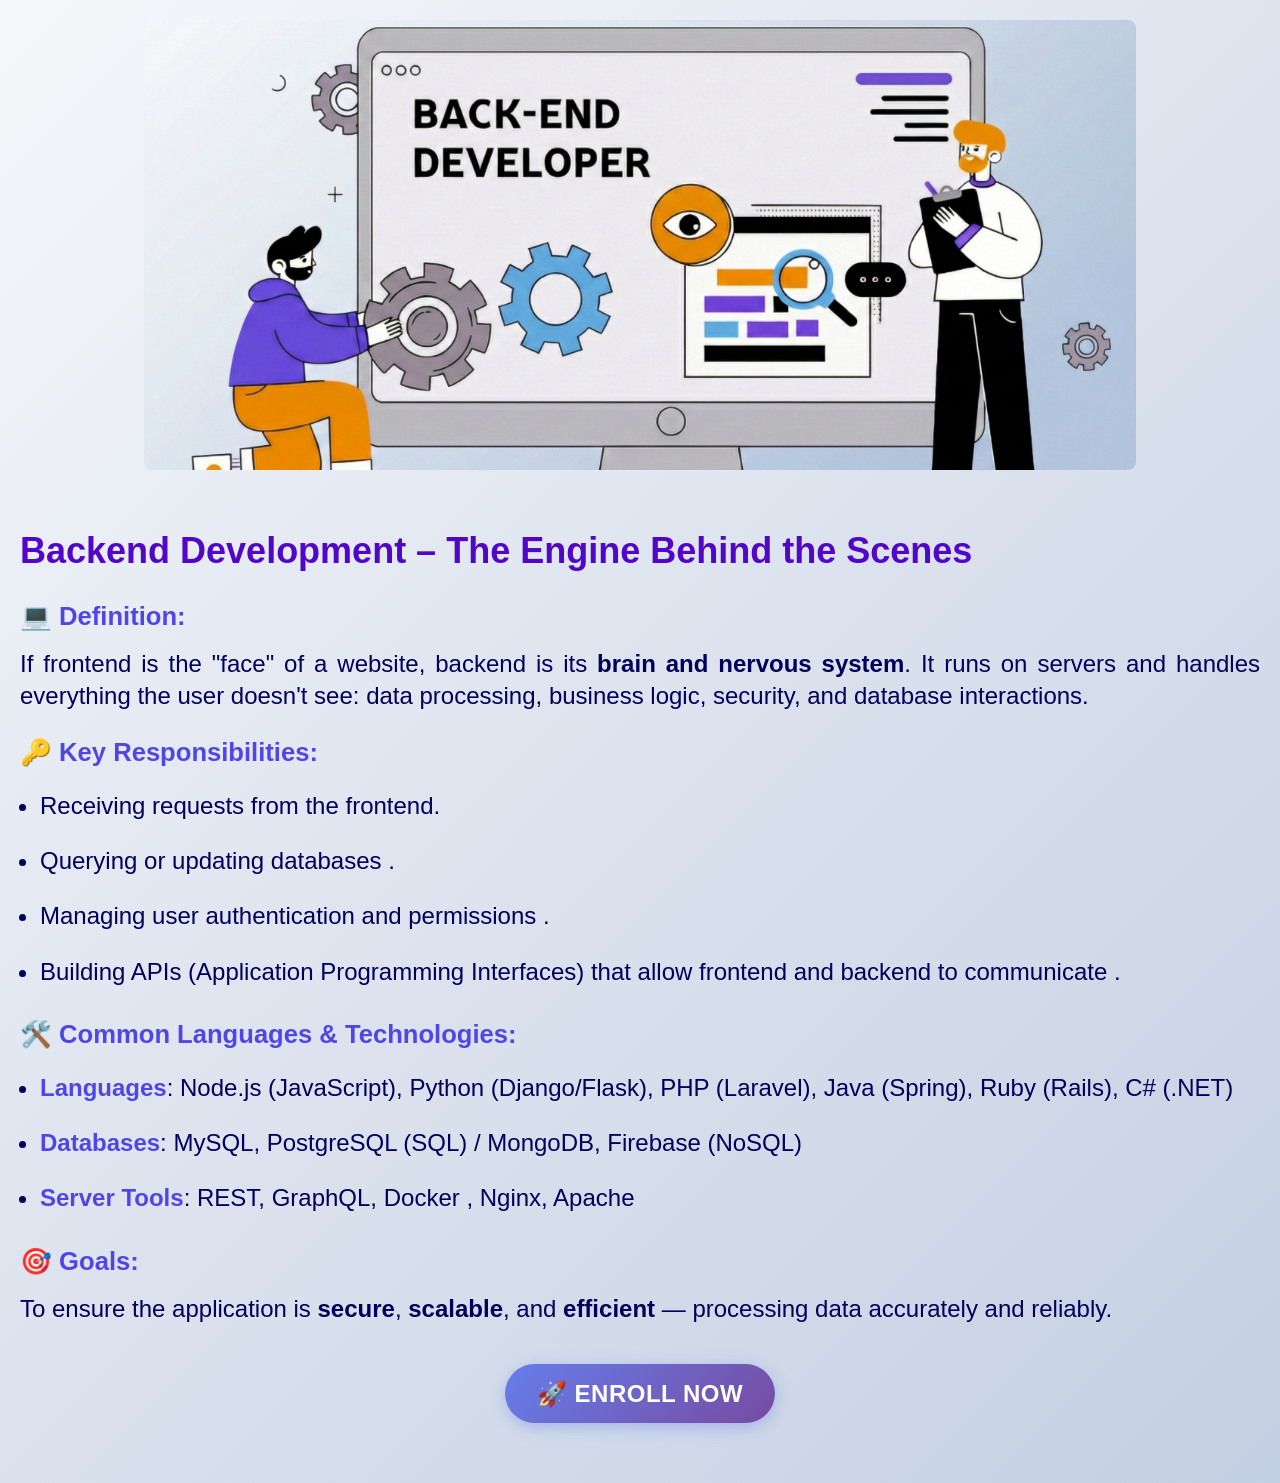
<file: Backend.html>
<!DOCTYPE html>
<html lang="en">
<head>
    <meta charset="UTF-8">
    <meta name="viewport" content="width=device-width, initial-scale=1.0">
    <title>Backend Development</title>
    <link rel="stylesheet" href="CSS/style.css">
</head>
<body class="inner-page-body">

    <div class="inner-hero">
        <img src="Images/p2.png" alt="Backend Development" title="Backend Development" loading="eager">
    </div>
    <br>
    <div>
        <h2>Backend Development – The Engine Behind the Scenes</h2>
        <h3>💻 Definition:</h3>
        <p>
            If frontend is the "face" of a website, backend is its <strong>brain and nervous system</strong>. 
            It runs on servers and handles everything the user doesn't see: data processing, business logic, 
            security, and database interactions.
        </p>

        <h3>🔑 Key Responsibilities:</h3>
        <ul>
            <li>Receiving requests from the frontend.</li>
            <li>Querying or updating databases .</li>
            <li>Managing user authentication and permissions .</li>
            <li>Building APIs (Application Programming Interfaces) that allow frontend and backend to communicate .</li>
        </ul>

        <h3>🛠️ Common Languages & Technologies:</h3>
        <ul>
            <li><strong>Languages</strong>: Node.js (JavaScript), Python (Django/Flask), PHP (Laravel), Java (Spring), Ruby (Rails), C# (.NET)</li>
            <li><strong>Databases</strong>: MySQL, PostgreSQL (SQL)  / MongoDB, Firebase (NoSQL)</li>
            <li><strong>Server Tools</strong>: REST, GraphQL, Docker , Nginx, Apache</li>
        </ul>

        <h3>🎯 Goals:</h3>
        <p>
            To ensure the application is <strong>secure</strong>, <strong>scalable</strong>, and <strong>efficient</strong> — 
            processing data accurately and reliably.
        </p>

        <div class="enroll-wrapper">
            <a href="#" class="enroll-btn">🚀 Enroll Now</a>
        </div>
    </div>

</body>
</html>
</file>
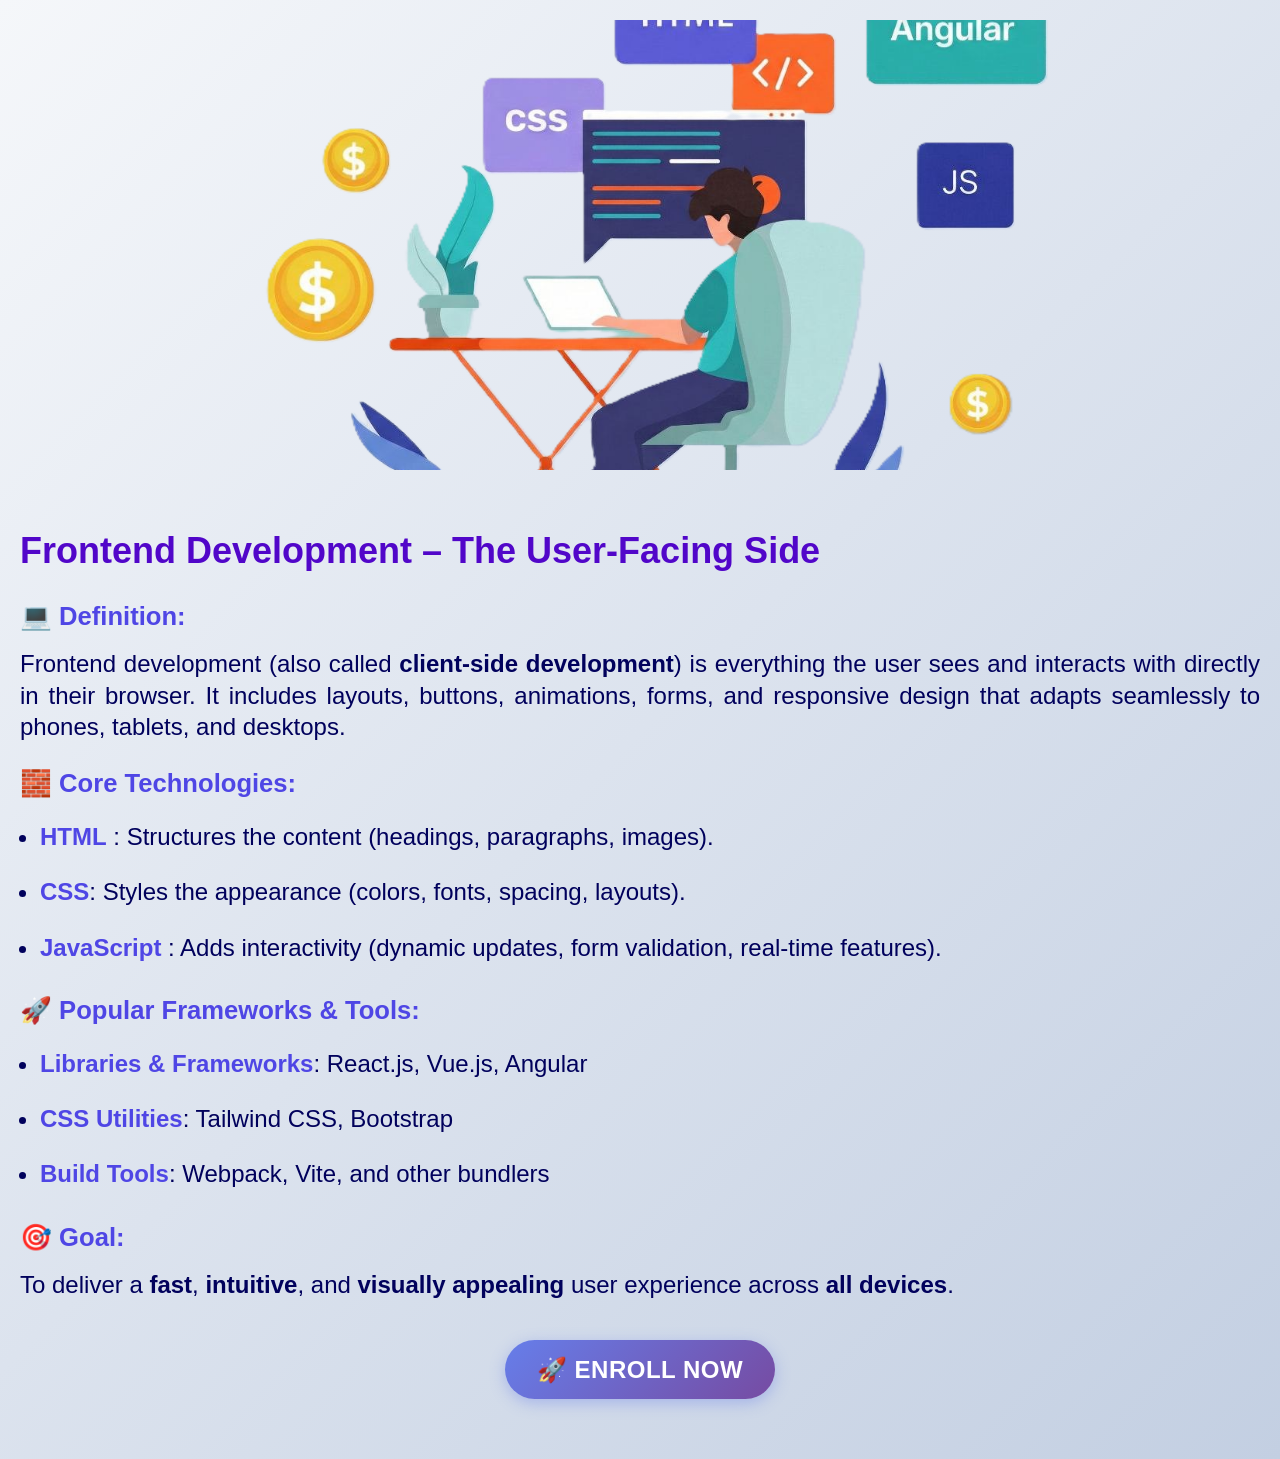
<file: Frontend.html>
<!DOCTYPE html>
<html lang="en">
<head>
    <meta charset="UTF-8">
    <meta name="viewport" content="width=device-width, initial-scale=1.0">
    <title>Frontend Development</title>
    <link rel="stylesheet" href="CSS/style.css">
</head>
<body class="inner-page-body">

    <div class="inner-hero">
        <img src="Images/p1.png" alt="Frontend Development" title="Frontend Development" loading="eager">
    </div>
    <br>
    <div>
        <h2>Frontend Development – The User-Facing Side</h2>
        <h3>💻 Definition:</h3>
        <p>
            Frontend development (also called <strong>client-side development</strong>) is everything the user sees and interacts with directly in their browser.
            It includes layouts, buttons, animations, forms, and responsive design that adapts seamlessly to phones, tablets, and desktops.
        </p>

        <h3>🧱 Core Technologies:</h3>
        <ul>
            <li><strong>HTML</strong> : Structures the content (headings, paragraphs, images).</li>
            <li><strong>CSS</strong>: Styles the appearance (colors, fonts, spacing, layouts).</li>
            <li><strong>JavaScript</strong> : Adds interactivity (dynamic updates, form validation, real-time features).</li>
        </ul>

        <h3>🚀 Popular Frameworks & Tools:</h3>
        <ul>
            <li><strong>Libraries & Frameworks</strong>: React.js, Vue.js, Angular</li>
            <li><strong>CSS Utilities</strong>: Tailwind CSS, Bootstrap</li>
            <li><strong>Build Tools</strong>: Webpack, Vite, and other bundlers </li>
        </ul>
        <h3>🎯 Goal:</h3>
        <p>
            To deliver a <strong>fast</strong>, <strong>intuitive</strong>, and <strong>visually appealing</strong> user experience across <strong>all devices</strong>.
        </p>

        <div class="enroll-wrapper">
            <a href="#" class="enroll-btn">🚀 Enroll Now</a>
        </div>
    </div>

</body>
</html>
</file>
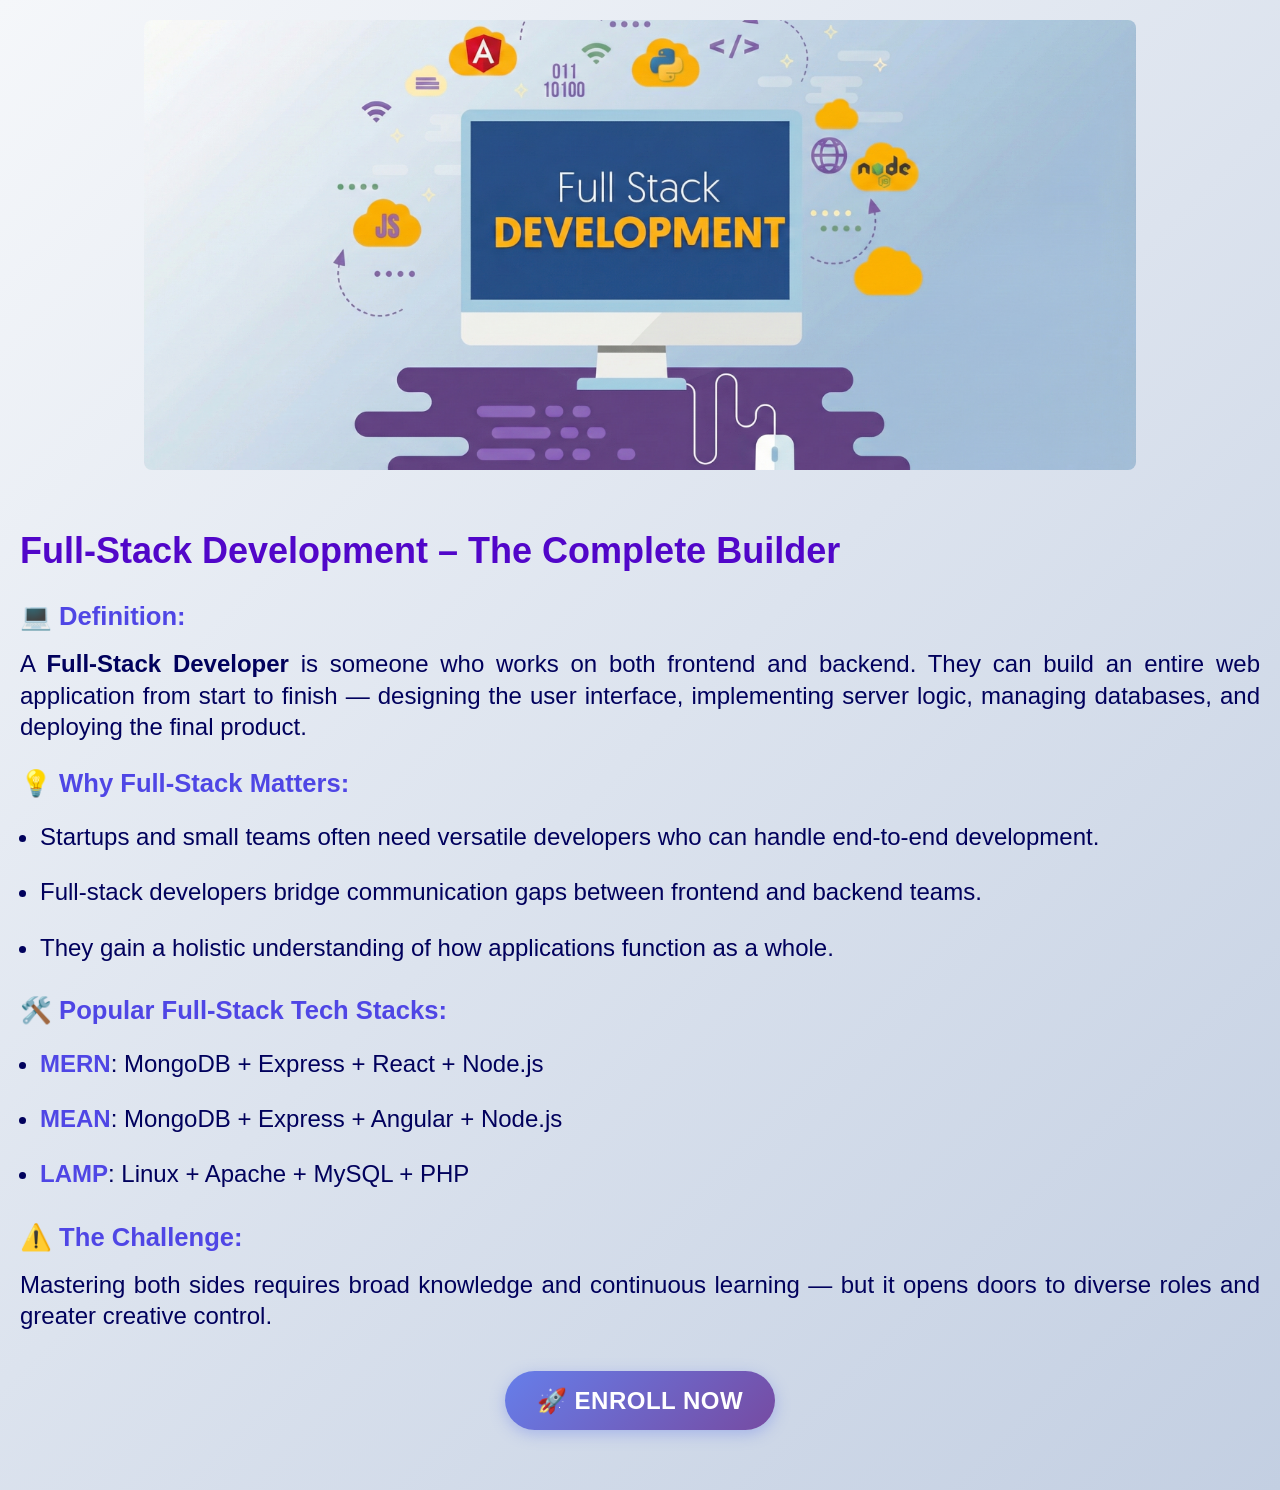
<file: Fullstack.html>
<!DOCTYPE html>
<html lang="en">
<head>
    <meta charset="UTF-8">
    <meta name="viewport" content="width=device-width, initial-scale=1.0">
    <title>Full-Stack Development</title>
    <link rel="stylesheet" href="CSS/style.css">
</head>
<body class="inner-page-body">

    <div class="inner-hero">
        <img src="Images/p3.png" alt="Full-Stack Development" title="Full-Stack Development"  loading="eager">
    </div>
    <br>
    <div>
        <h2>Full-Stack Development – The Complete Builder</h2>
        <h3>💻 Definition:</h3>
        <p>
            A <strong>Full-Stack Developer</strong> is someone who works on both frontend and backend. 
            They can build an entire web application from start to finish — designing the user interface, 
            implementing server logic, managing databases, and deploying the final product.
        </p>

        <h3>💡 Why Full-Stack Matters:</h3>
        <ul>
            <li>Startups and small teams often need versatile developers who can handle end-to-end development.</li>
            <li>Full-stack developers bridge communication gaps between frontend and backend teams.</li>
            <li>They gain a holistic understanding of how applications function as a whole.</li>
        </ul>

        <h3>🛠️ Popular Full-Stack Tech Stacks:</h3>
        <ul>
            <li><strong>MERN</strong>: MongoDB + Express + React + Node.js</li>
            <li><strong>MEAN</strong>: MongoDB + Express + Angular + Node.js</li>
            <li><strong>LAMP</strong>: Linux + Apache + MySQL + PHP</li>
        </ul>

        <h3>⚠️ The Challenge:</h3>
        <p>
            Mastering both sides requires broad knowledge and continuous learning — but it opens doors to 
            diverse roles and greater creative control.
        </p>

        <div class="enroll-wrapper">
            <a href="#" class="enroll-btn">🚀 Enroll Now</a>
        </div>
    </div>

</body>
</html>
</file>
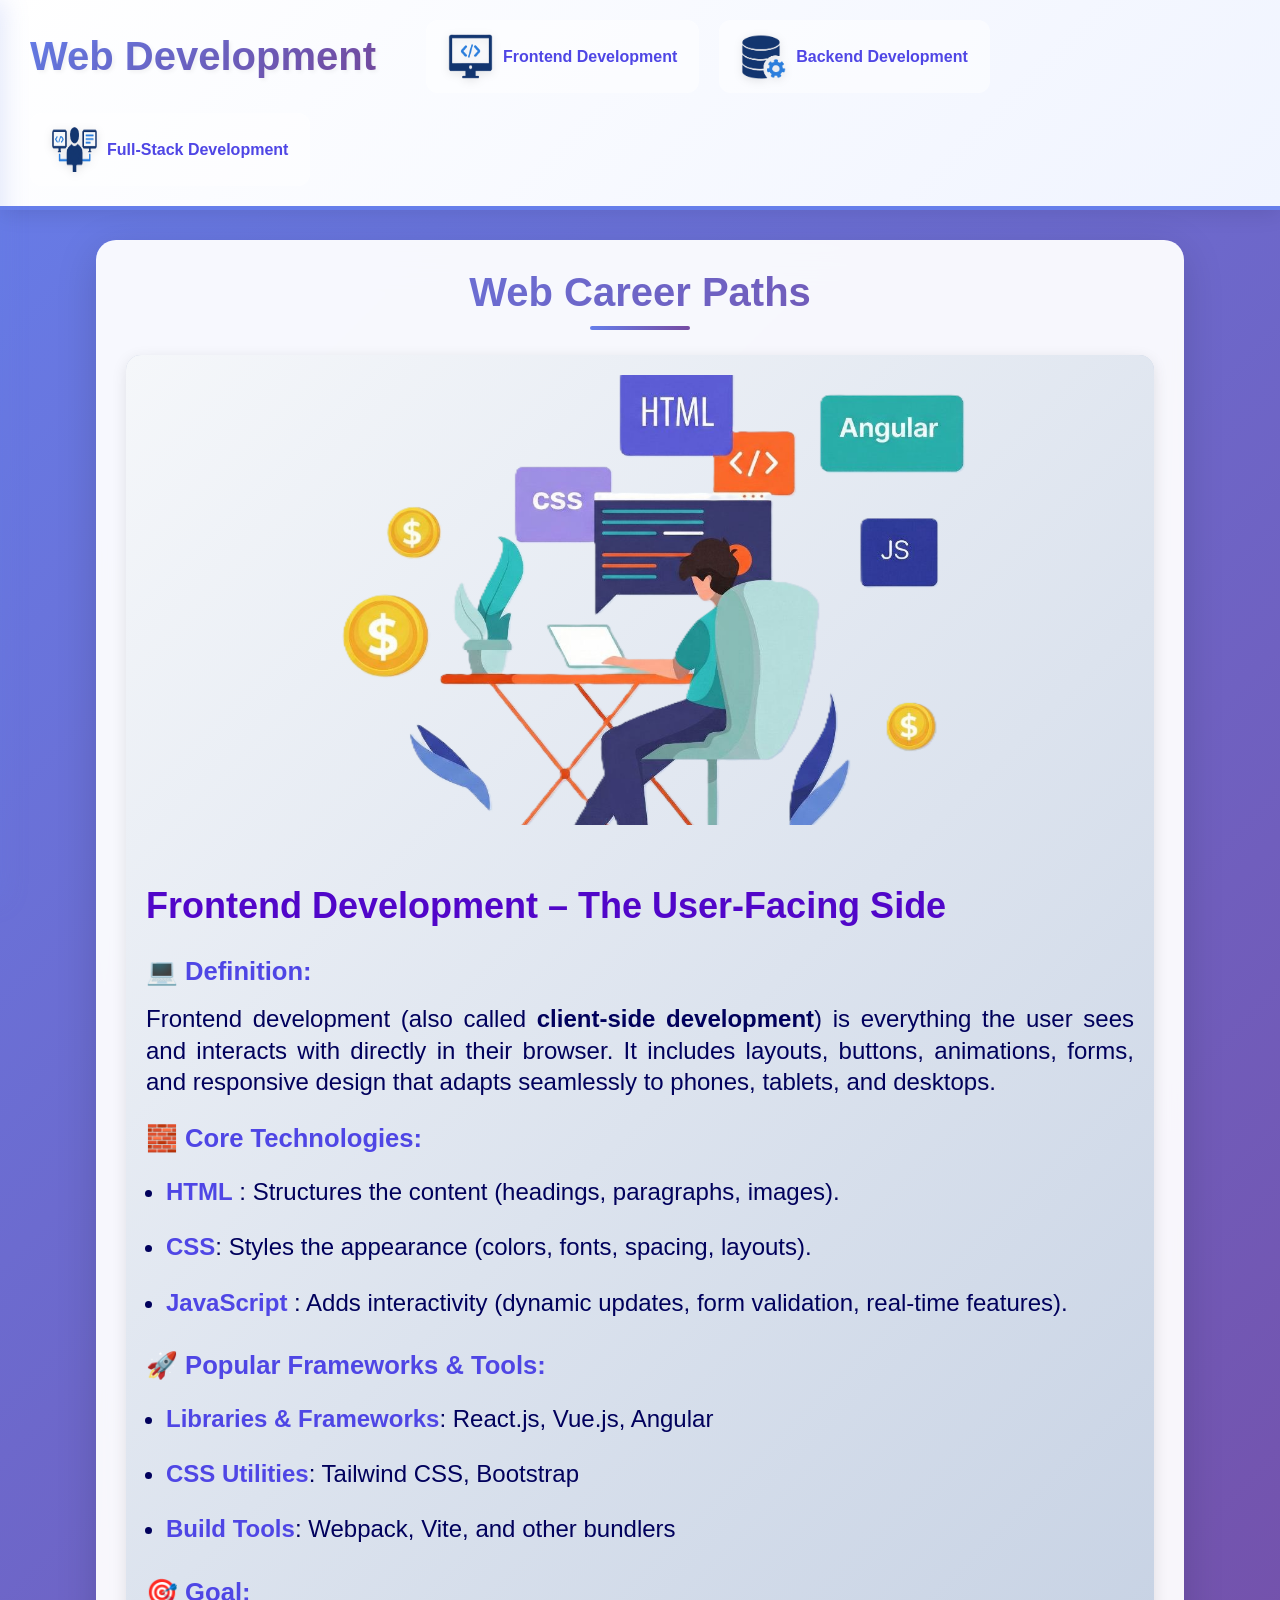
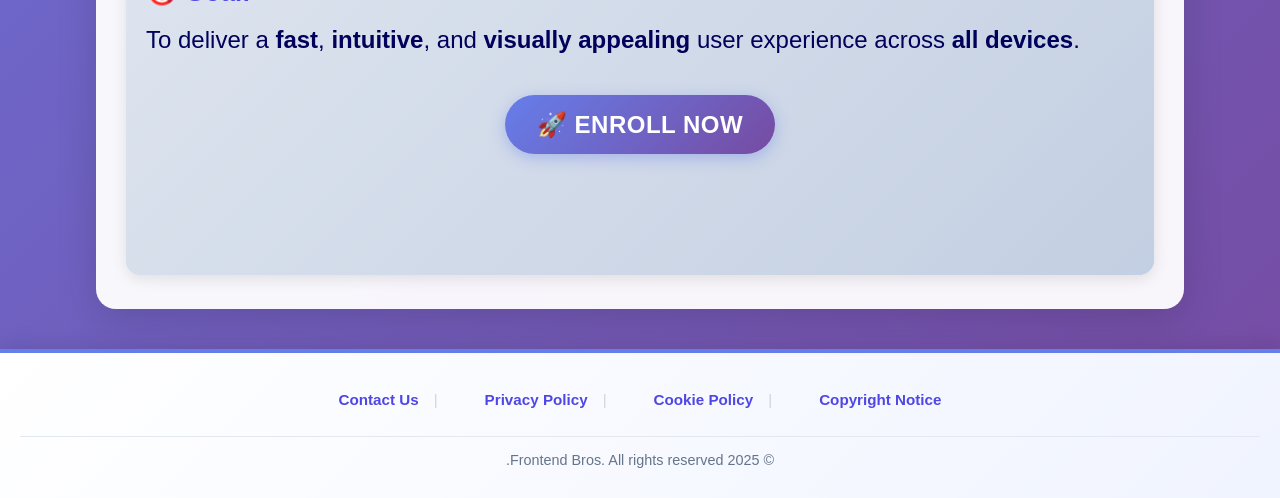
<file: Home.html>
<!DOCTYPE html>
<html lang="en">
<head>
    <meta charset="UTF-8">
    <meta name="viewport" content="width=device-width, initial-scale=1.0">
    <title>Web Development Courses</title>
    <link rel="stylesheet" href="CSS/style.css">
</head>
<body>

    <!-- Mobile top bar -->
    <div class="mobile-topbar">
        <button class="hamburger" id="hamburgerBtn" aria-label="Open menu">
            <span></span>
            <span></span>
            <span></span>
        </button>
        <h1 class="mobile-title">Web Development</h1>
    </div>

    <!-- Sidebar overlay (mobile) -->
    <div class="sidebar-overlay" id="sidebarOverlay"></div>

    <!-- Sidebar -->
    <div class="sidebar" id="sidebar">
        <button class="sidebar-close" id="sidebarClose" aria-label="Close menu">✕</button>
        <h2 class="sidebar-title">Web Development</h2>
        <nav class="sidebar-nav">
            <a href="Frontend.html" target="ContentFrame" class="sidebar-link">
                <img src="Images/p1 logo.png" alt="Frontend Development">
                Frontend Development
            </a>
            <a href="Backend.html" target="ContentFrame" class="sidebar-link">
                <img src="Images/p2 logo.png" alt="Backend Development">
                Backend Development
            </a>
            <a href="Fullstack.html" target="ContentFrame" class="sidebar-link">
                <img src="Images/p3 logo.png" alt="Full-Stack Development">
                Full-Stack Development
            </a>
        </nav>
    </div>

    <!-- Desktop navigator (hidden on mobile) -->
    <div class="Navigator">
        <h1>Web Development</h1>
        <a href="Frontend.html" target="ContentFrame"><img src="Images/p1 logo.png" alt="Frontend Development">Frontend Development</a>
        <a href="Backend.html" target="ContentFrame"><img src="Images/p2 logo.png" alt="Backend Development"> Backend Development</a>
        <a href="Fullstack.html" target="ContentFrame"><img src="Images/p3 logo.png" alt="Full-Stack Development">Full-Stack Development</a>
    </div>

    <div class="content">
        <h2 id="inner_head">Web Career Paths</h2>
        <iframe id="ContentFrame" name="ContentFrame" src="Frontend.html"></iframe>
    </div>

    <footer class="footer">
        <div class="footer-links">
            <a href="#contact">Contact Us</a>
            <a href="#privacy">Privacy Policy</a>
            <a href="#cookie">Cookie Policy</a>
            <a href="#copyright">Copyright Notice</a>
        </div>
        <div class="footer-copyright">
            .Frontend Bros. All rights reserved 2025 ©
        </div>
    </footer>

    <script>
        const hamburgerBtn = document.getElementById('hamburgerBtn');
        const sidebarClose = document.getElementById('sidebarClose');
        const sidebar = document.getElementById('sidebar');
        const overlay = document.getElementById('sidebarOverlay');

        function openSidebar() {
            sidebar.classList.add('open');
            overlay.classList.add('show');
            document.body.classList.add('sidebar-open');
        }

        function closeSidebar() {
            sidebar.classList.remove('open');
            overlay.classList.remove('show');
            document.body.classList.remove('sidebar-open');
        }

        hamburgerBtn.addEventListener('click', openSidebar);
        sidebarClose.addEventListener('click', closeSidebar);
        overlay.addEventListener('click', closeSidebar);

        // Close sidebar when a link is clicked
        document.querySelectorAll('.sidebar-link').forEach(link => {
            link.addEventListener('click', closeSidebar);
        });
    </script>

</body>
</html>
</file>
<file: CSS/style.css>
/* ===== Global Styles ===== */
* {
    margin: 0;
    padding: 0;
    box-sizing: border-box;
}

body {
    margin: 0;
    background: linear-gradient(135deg, #667eea 0%, #764ba2 100%);
    font-family: 'Segoe UI', Tahoma, Geneva, Verdana, sans-serif;
    min-height: 100vh;
    position: relative;
}

/* ===== Smooth Scrolling ===== */
html {
    scroll-behavior: smooth;
}

/* ===== Loading Animation ===== */
@keyframes pulse {
    0%, 100% { opacity: 1; }
    50% { opacity: 0.5; }
}

@keyframes fadeIn {
    from { opacity: 0; transform: translateY(20px); }
    to { opacity: 1; transform: translateY(0); }
}


/* ================================================
   LOGIN PAGE (index.html)
   ================================================ */

.login-body {
    font-family: 'Segoe UI', Tahoma, Geneva, Verdana, sans-serif;
    background: linear-gradient(135deg, #667eea 0%, #764ba2 100%);
    margin: 0;
    padding: 0;
    display: flex;
    justify-content: center;
    align-items: center;
    min-height: 100vh;
    color: white;
}

.login-container {
    background: rgba(255, 255, 255, 0.95);
    padding: 30px;
    border-radius: 15px;
    box-shadow: 0 8px 30px rgba(0, 0, 0, 0.15);
    width: 600px;
    max-width: 95vw;
    text-align: center;
    color: #333;
}

.login-container h2 {
    color: #4F46E5;
    margin-bottom: 20px;
}

.login-container input {
    width: 90%;
    padding: 12px;
    margin: 10px 0;
    border: 1px solid #ddd;
    border-radius: 8px;
    font-size: 14px;
    transition: border-color 0.9s;
}

.login-container input:focus {
    border-color: #60A5FA;
    outline: none;
}

.login-container button {
    width: 100%;
    padding: 12px;
    background: #4F46E5;
    color: white;
    border: none;
    border-radius: 8px;
    cursor: pointer;
    font-size: 16px;
    transition: background 0.3s;
}

.login-container button:hover {
    background: #60A5FA;
}

.login-footer-links {
    margin-top: 20px;
    font-size: 14px;
}

.login-footer-links a {
    color: #4F46E5;
    text-decoration: none;
    margin: 0 10px;
}

.login-footer-links a:hover {
    text-decoration: underline;
}

/* Team Section */
.team-section {
    margin-top: 30px;
    padding-top: 20px;
    border-top: 1px solid #eee;
}

.team-section h3 {
    text-align: center;
    color: #4F46E5;
    margin: 30px 0 15px;
}

.team-container {
    display: flex;
    justify-content: center;
    flex-wrap: wrap;
    gap: 20px;
}

.team-member {
    display: flex;
    flex-direction: column;
    align-items: center;
    text-align: center;
}

.avatar {
    width: 90px;
    height: 90px;
    border-radius: 50%;
    background-size: cover;
    background-position: center;
    border: 2px solid #e2e8f0;
    margin-bottom: 8px;
}

.team-member p {
    font-size: 0.95rem;
    color: #4F46E5;
    font-weight: 700;
}


/* ================================================
   HOME PAGE (Home.html)
   ================================================ */

/* ===== Navigator Styles ===== */
.Navigator {
    background: linear-gradient(135deg, #ffffff 0%, #f0f4ff 100%);
    padding: 20px 30px;
    box-shadow: 0 4px 20px rgba(0, 0, 0, 0.1);
    border-bottom: 4px solid #667eea;
    display: flex;
    align-items: center;
    flex-wrap: wrap;
    gap: 20px;
    position: sticky;
    top: 0;
    z-index: 100;
    backdrop-filter: blur(10px);
}

.Navigator h1 {
    color: #4F46E5;
    font-size: 2.5rem;
    font-weight: 700;
    margin-right: 30px;
    background: linear-gradient(135deg, #667eea, #764ba2);
    -webkit-background-clip: text;
    -webkit-text-fill-color: transparent;
    background-clip: text;
    text-shadow: 2px 2px 4px rgba(0, 0, 0, 0.05);
}

.Navigator a {
    display: flex;
    align-items: center;
    gap: 10px;
    color: #4F46E5;
    text-decoration: none;
    font-size: 1rem;
    font-weight: 600;
    padding: 12px 20px;
    border-radius: 12px;
    transition: all 0.3s ease;
    background: rgba(255, 255, 255, 0.5);
    border: 2px solid transparent;
    margin-left: 0;
}

.Navigator a:hover {
    background: linear-gradient(135deg, #667eea, #764ba2);
    color: white;
    transform: translateY(-3px);
    box-shadow: 0 6px 20px rgba(102, 126, 234, 0.4);
    border-color: white;
}

.Navigator a img {
    width: 45px;
    height: 45px;
    transition: transform 0.3s ease;
    filter: drop-shadow(0 2px 4px rgba(0, 0, 0, 0.1));
}

.Navigator a:hover img {
    transform: rotate(360deg) scale(1.1);
}

/* ===== Content Section ===== */
.content {
    background: rgba(255, 255, 255, 0.95);
    backdrop-filter: blur(20px);
    margin: 30px auto;
    width: 85%;
    max-width: 1400px;
    padding: 30px;
    border-radius: 20px;
    box-shadow: 0 10px 40px rgba(0, 0, 0, 0.15);
    animation: fadeIn 0.6s ease;
}

.content:hover {
    box-shadow: 0 15px 50px rgba(102, 126, 234, 0.2);
    transition: box-shadow 0.3s ease;
}

#inner_head {
    color: #764ba2;
    text-align: center;
    font-size: 2.5rem;
    font-weight: 700;
    margin-bottom: 25px;
    background: linear-gradient(135deg, #667eea, #764ba2);
    -webkit-background-clip: text;
    -webkit-text-fill-color: transparent;
    background-clip: text;
    position: relative;
    padding-bottom: 15px;
}

#inner_head::after {
    content: '';
    position: absolute;
    bottom: 0;
    left: 50%;
    transform: translateX(-50%);
    width: 100px;
    height: 4px;
    background: linear-gradient(90deg, #667eea, #764ba2);
    border-radius: 2px;
}

#ContentFrame {
    width: 100%;
    height: 1520px;
    border: none;
    border-radius: 15px;
    box-shadow: 0 4px 15px rgba(0, 0, 0, 0.1);
    background: #c3cfe2;
}

/* ===== Footer Styles ===== */
.footer {
    margin-top: 40px;
    background: linear-gradient(135deg, #ffffff 0%, #f0f4ff 100%);
    padding: 30px 20px;
    text-align: center;
    border-top: 4px solid #667eea;
    box-shadow: 0 -4px 20px rgba(0, 0, 0, 0.1);
}

.footer-links {
    margin-bottom: 20px;
    display: flex;
    justify-content: center;
    flex-wrap: wrap;
    gap: 15px;
}

.footer-links a {
    color: #4F46E5;
    text-decoration: none;
    font-size: 0.95rem;
    font-weight: 600;
    padding: 8px 16px;
    border-radius: 8px;
    transition: all 0.3s ease;
    position: relative;
}

.footer-links a::before {
    content: '';
    position: absolute;
    bottom: 0;
    left: 0;
    width: 0;
    height: 2px;
    background: linear-gradient(90deg, #667eea, #764ba2);
    transition: width 0.3s ease;
}

.footer-links a:hover::before {
    width: 100%;
}

.footer-links a:hover {
    color: #764ba2;
    transform: translateY(-2px);
}

.footer-links a:not(:last-child)::after {
    content: "|";
    color: #cbd5e1;
    margin-left: 15px;
    font-weight: 300;
}

.footer-copyright {
    color: #64748b;
    font-size: 0.9rem;
    font-weight: 500;
    margin-top: 15px;
    padding-top: 15px;
    border-top: 1px solid #e2e8f0;
}


/* ================================================
   INNER PAGES (Frontend.html, Backend.html, Fullstack.html)
   ================================================ */

.inner-page-body {
    font-family: 'Segoe UI', Tahoma, Geneva, Verdana, sans-serif;
    font-size: x-large;
    line-height: 1.3;
    margin: 0;
    padding: 20px;
    background: linear-gradient(135deg, #f5f7fa 0%, #c3cfe2 100%);
}

.inner-page-body h2 {
    color: rgb(81, 6, 201);
}

.inner-page-body h3 {
    color: #4F46E5;
    font-size: 1.6rem;
    margin: 25px 0 15px;
    display: flex;
    align-items: center;
}

.inner-page-body p {
    color: rgb(1, 1, 92);
    margin-bottom: 20px;
    text-align: justify;
}

.inner-page-body ul {
    color: rgb(1, 1, 92);
    margin-left: 20px;
    margin-bottom: 25px;
}

.inner-page-body ul li {
    margin-bottom: 12px;
    line-height: 1.8;
}

.inner-page-body ul li strong {
    color: #4F46E5;
}

/* Hero image on inner pages */
.inner-hero {
    text-align: center;
    margin-bottom: 20px;
}

.inner-hero img {
    width: 80%;
    height: 450px;
    object-fit: cover;
    border-radius: 8px;
}

/* Enroll button */
.enroll-wrapper {
    text-align: center;
    margin: 40px 0;
}

.enroll-btn {
    display: inline-block;
    background: linear-gradient(135deg, #667eea, #764ba2);
    color: white;
    padding: 14px 32px;
    font-size: 1.5rem;
    font-weight: bold;
    text-decoration: none;
    border-radius: 50px;
    box-shadow: 0 4px 15px rgba(102, 126, 234, 0.4);
    transition: all 0.3s ease;
    letter-spacing: 0.5px;
    text-transform: uppercase;
}

.enroll-btn:hover {
    transform: scale(1.05);
    box-shadow: 0 6px 20px rgba(102, 126, 234, 0.6);
}


/* ================================================
   MOBILE SIDEBAR
   ================================================ */

/* Hide mobile elements on desktop */
.mobile-topbar {
    display: none;
}

/* Sidebar panel */
.sidebar {
    position: fixed;
    top: 0;
    left: -280px;
    width: 280px;
    height: 100%;
    background: linear-gradient(160deg, #ffffff 0%, #f0f4ff 100%);
    box-shadow: 4px 0 24px rgba(102, 126, 234, 0.18);
    z-index: 1000;
    transition: left 0.32s cubic-bezier(0.4, 0, 0.2, 1);
    display: flex;
    flex-direction: column;
    padding: 24px 20px 30px;
    border-right: 3px solid #667eea;
}

.sidebar.open {
    left: 0;
}

/* Dark overlay behind sidebar */
.sidebar-overlay {
    display: none;
    position: fixed;
    inset: 0;
    background: rgba(0, 0, 0, 0.45);
    z-index: 999;
    opacity: 0;
    transition: opacity 0.3s ease;
}

.sidebar-overlay.show {
    display: block;
    opacity: 1;
}

/* Sidebar close button */
.sidebar-close {
    align-self: flex-end;
    background: none;
    border: none;
    font-size: 1.4rem;
    color: #4F46E5;
    cursor: pointer;
    padding: 4px 8px;
    border-radius: 6px;
    transition: background 0.2s;
    line-height: 1;
}

.sidebar-close:hover {
    background: rgba(102, 126, 234, 0.12);
}

/* Sidebar title */
.sidebar-title {
    font-size: 1.5rem;
    font-weight: 700;
    background: linear-gradient(135deg, #667eea, #764ba2);
    -webkit-background-clip: text;
    -webkit-text-fill-color: transparent;
    background-clip: text;
    margin: 16px 0 28px;
    padding-bottom: 16px;
    border-bottom: 3px solid #667eea;
}

/* Sidebar nav links */
.sidebar-nav {
    display: flex;
    flex-direction: column;
    gap: 12px;
}

.sidebar-link {
    display: flex;
    align-items: center;
    gap: 14px;
    color: #4F46E5;
    text-decoration: none;
    font-size: 1rem;
    font-weight: 600;
    padding: 14px 16px;
    border-radius: 12px;
    background: rgba(102, 126, 234, 0.07);
    border: 2px solid transparent;
    transition: all 0.25s ease;
}

.sidebar-link:hover,
.sidebar-link:active {
    background: linear-gradient(135deg, #667eea, #764ba2);
    color: white;
    border-color: white;
    transform: translateX(4px);
    box-shadow: 0 4px 14px rgba(102, 126, 234, 0.35);
}

.sidebar-link img {
    width: 40px;
    height: 40px;
    flex-shrink: 0;
    filter: drop-shadow(0 2px 4px rgba(0, 0, 0, 0.1));
    transition: transform 0.3s ease;
}

.sidebar-link:hover img {
    transform: rotate(10deg) scale(1.1);
}

/* Prevent body scroll when sidebar is open */
body.sidebar-open {
    overflow: hidden;
}

/* Mobile top bar */
.mobile-topbar {
    display: none;
    align-items: center;
    gap: 14px;
    background: linear-gradient(135deg, #ffffff 0%, #f0f4ff 100%);
    padding: 14px 20px;
    border-bottom: 4px solid #667eea;
    box-shadow: 0 4px 20px rgba(0, 0, 0, 0.1);
    position: sticky;
    top: 0;
    z-index: 100;
}

.mobile-title {
    font-size: 1.3rem;
    font-weight: 700;
    background: linear-gradient(135deg, #667eea, #764ba2);
    -webkit-background-clip: text;
    -webkit-text-fill-color: transparent;
    background-clip: text;
}

/* Hamburger button */
.hamburger {
    display: flex;
    flex-direction: column;
    justify-content: center;
    gap: 5px;
    width: 40px;
    height: 40px;
    background: none;
    border: 2px solid #667eea;
    border-radius: 8px;
    cursor: pointer;
    padding: 7px 8px;
    flex-shrink: 0;
    transition: background 0.2s;
}

.hamburger:hover {
    background: rgba(102, 126, 234, 0.1);
}

.hamburger span {
    display: block;
    width: 100%;
    height: 2px;
    background: #4F46E5;
    border-radius: 2px;
    transition: all 0.3s ease;
}


/* ================================================
   RESPONSIVE DESIGN
   ================================================ */

/* ---- Large tablets / small desktops (max 1024px) ---- */
@media (max-width: 1024px) {
    .Navigator {
        justify-content: center;
    }

    .Navigator h1 {
        font-size: 2rem;
        margin-right: 15px;
        width: 100%;
        text-align: center;
    }

    .content {
        width: 90%;
        padding: 20px;
    }

    #inner_head {
        font-size: 2rem;
    }

    .login-container {
        width: 85%;
    }

    .inner-hero img {
        width: 90%;
        height: 350px;
    }
}

/* ---- Tablets & Mobile (max 768px) ---- */
@media (max-width: 768px) {
    /* Show mobile topbar, hide desktop navigator */
    .mobile-topbar {
        display: flex;
    }

    .Navigator {
        display: none;
    }

    .content {
        width: 95%;
        padding: 15px;
        margin: 20px auto;
    }

    #inner_head {
        font-size: 1.5rem;
    }

    #ContentFrame {
        height: 1200px;
    }

    .footer-links {
        flex-direction: column;
        gap: 10px;
        align-items: center;
    }

    .footer-links a:not(:last-child)::after {
        display: none;
    }

    .login-container {
        width: 90%;
        padding: 25px 20px;
    }

    .inner-page-body {
        font-size: large;
        padding: 15px;
    }

    .inner-page-body h3 {
        font-size: 1.3rem;
    }

    .inner-hero img {
        width: 100%;
        height: 260px;
    }

    .enroll-btn {
        font-size: 1.2rem;
        padding: 12px 24px;
    }

    .team-container {
        gap: 15px;
    }

    .avatar {
        width: 70px;
        height: 70px;
    }
}

/* ---- Mobile phones (max 480px) ---- */
@media (max-width: 480px) {
    .Navigator {
        padding: 10px;
        gap: 8px;
    }

    .Navigator h1 {
        font-size: 1.3rem;
    }

    .Navigator a {
        font-size: 0.78rem;
        padding: 8px 10px;
    }

    .Navigator a img {
        width: 28px;
        height: 28px;
    }

    .content {
        width: 98%;
        padding: 12px;
        margin: 12px auto;
        border-radius: 12px;
    }

    #inner_head {
        font-size: 1.3rem;
    }

    #ContentFrame {
        height: 1050px;
    }

    .login-container {
        width: 95%;
        padding: 20px 15px;
        border-radius: 12px;
    }

    .login-container h2 {
        font-size: 1.2rem;
    }

    .login-container input {
        width: 100%;
        font-size: 13px;
    }

    .inner-page-body {
        font-size: medium;
        padding: 12px;
    }

    .inner-page-body h2 {
        font-size: 1.4rem;
    }

    .inner-page-body h3 {
        font-size: 1.1rem;
    }

    .inner-hero img {
        width: 100%;
        height: 200px;
    }

    .enroll-btn {
        font-size: 1rem;
        padding: 10px 20px;
    }

    .footer {
        padding: 20px 15px;
    }

    .footer-links a {
        font-size: 0.85rem;
        padding: 6px 10px;
    }

    .team-container {
        gap: 12px;
    }

    .avatar {
        width: 60px;
        height: 60px;
    }

    .team-member p {
        font-size: 0.82rem;
    }
}

/* ---- Very small phones (max 360px) ---- */
@media (max-width: 360px) {
    .Navigator a {
        font-size: 0.7rem;
        padding: 6px 8px;
    }

    .Navigator h1 {
        font-size: 1.1rem;
    }

    #ContentFrame {
        height: 950px;
    }

    .enroll-btn {
        font-size: 0.9rem;
        padding: 8px 16px;
    }
}
</file>
